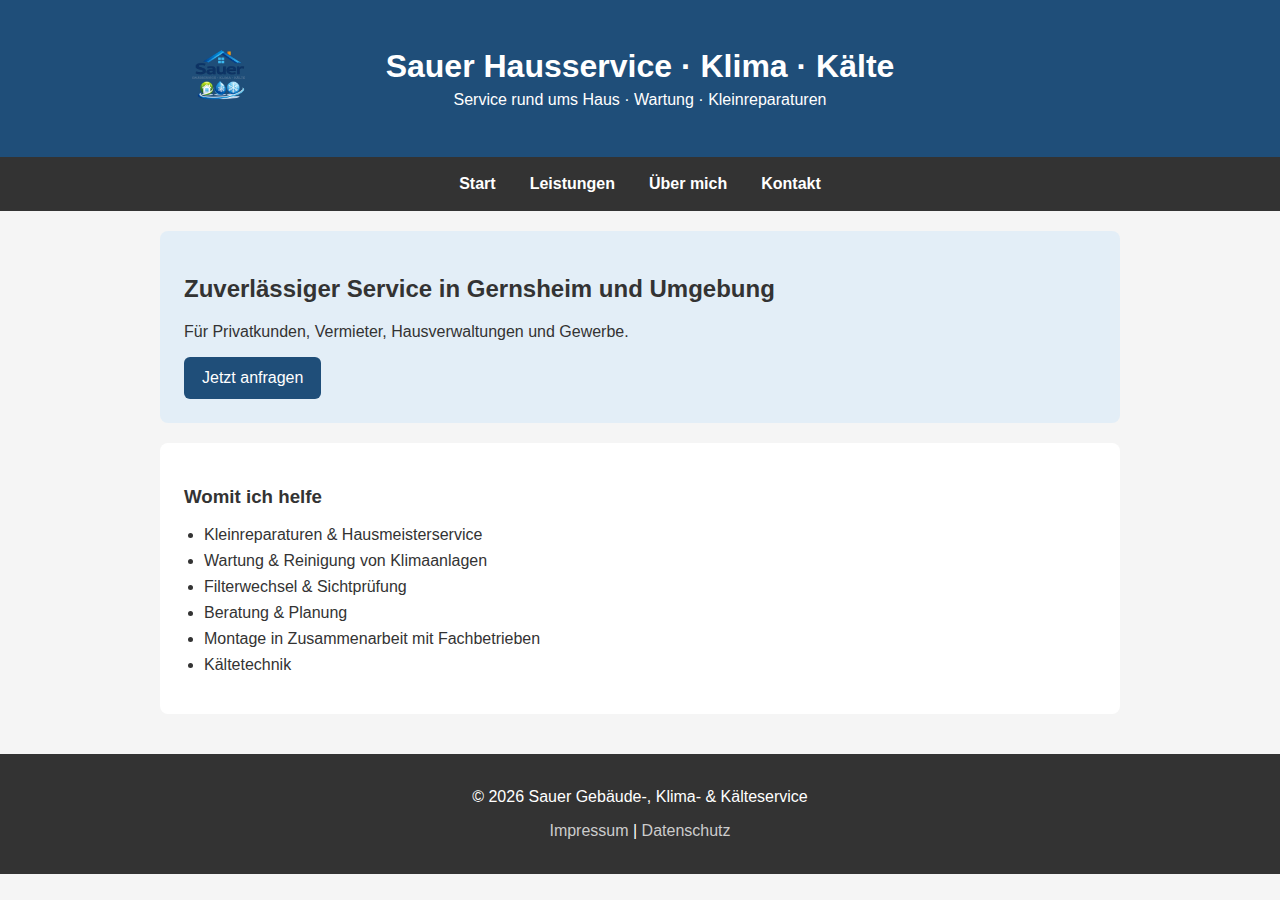
<file: index.html>
<!DOCTYPE html>
<html lang="de">
<head>
  <meta charset="UTF-8" />
  <meta name="viewport" content="width=device-width, initial-scale=1.0" />
  <title>Sauer Gebäude-, Klima- & Kälteservice</title>
  <link rel="stylesheet" href="style.css" />
</head>
<body>

  <header class="site-header">
    <div class="container header-layout">
  
      <!-- Logo links oben -->
      <img src="logo_transparent_weiß.png"
           alt="Sauer Hausservice · Klima · Kälte Logo"
           class="logo-left">
  
      <!-- Zentrierter Titel -->
      <div class="header-center">
        <h1>Sauer Hausservice · Klima · Kälte</h1>
        <p>Service rund ums Haus · Wartung · Kleinreparaturen</p>
      </div>
  
    </div>
  </header>
  
  

<nav>
  <div class="container">
    <a href="index.html">Start</a>
    <a href="leistungen.html">Leistungen</a>
    <a href="ueber-mich.html">Über mich</a>
    <a href="kontakt.html">Kontakt</a>
  </div>
</nav>

<main class="container">
  <section class="card hero">
    <h2>Zuverlässiger Service in Gernsheim und Umgebung</h2>
    <p>Für Privatkunden, Vermieter, Hausverwaltungen und Gewerbe.</p>
    <a class="button" href="kontakt.html">Jetzt anfragen</a>
  </section>

  <section class="card">
    <h3>Womit ich helfe</h3>
    <ul>
      <li>Kleinreparaturen & Hausmeisterservice</li>
      <li>Wartung & Reinigung von Klimaanlagen</li>
      <li>Filterwechsel & Sichtprüfung</li>
      <li>Beratung & Planung</li>
      <li>Montage in Zusammenarbeit mit Fachbetrieben</li>
      <li>Kältetechnik</li>
    </ul>
  </section>
</main>

<footer>
  <div class="container">
    <p>© 2026 Sauer Gebäude-, Klima- & Kälteservice</p>
    <p>
      <a href="impressum.html">Impressum</a> |
      <a href="datenschutz.html">Datenschutz</a>
    </p>
  </div>
</footer>

</body>
</html>
</file>
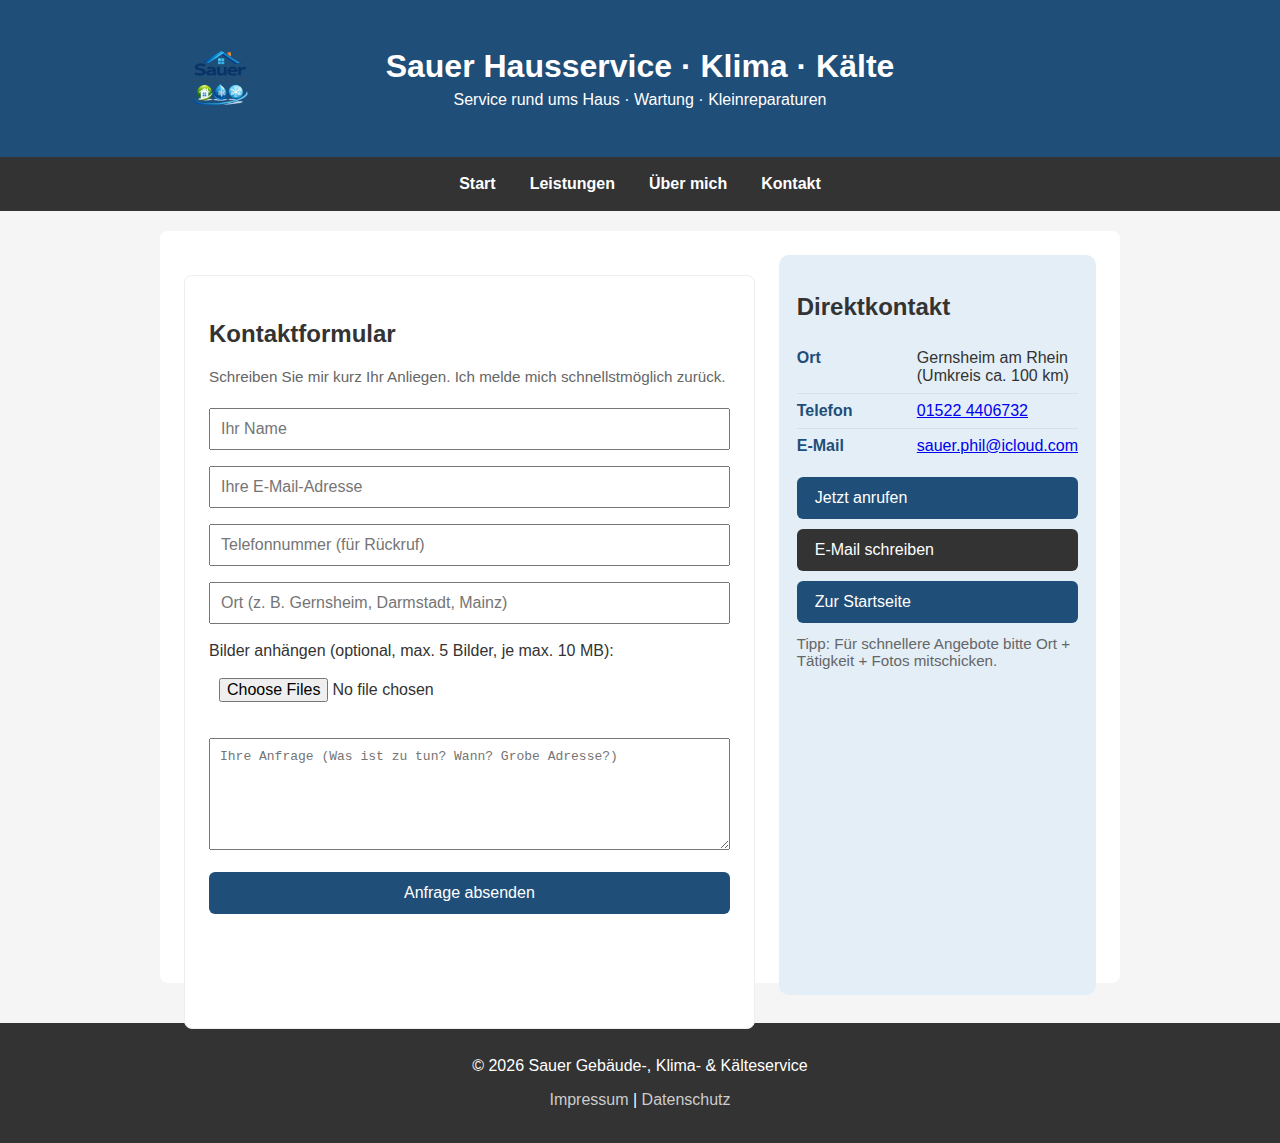
<file: kontakt.html>
<!DOCTYPE html>
<html lang="de">
<head>
  <meta charset="UTF-8" />
  <meta name="viewport" content="width=device-width, initial-scale=1.0" />
  <title>Kontakt – Sauer Hausservice & Klima · Kälte</title>
  <link rel="stylesheet" href="style.css" />
</head>
<body>

<header class="site-header">
  <div class="container header-layout">
    <img src="logo_transparent.png"
         alt="Sauer Hausservice · Klima · Kälte Logo"
         class="logo-left">

    <div class="header-center">
      <h1>Sauer Hausservice · Klima · Kälte</h1>
      <p>Service rund ums Haus · Wartung · Kleinreparaturen</p>
    </div>
  </div>
</header>

<nav>
  <div class="container">
    <a href="index.html">Start</a>
    <a href="leistungen.html">Leistungen</a>
    <a href="ueber-mich.html">Über mich</a>
    <a href="kontakt.html">Kontakt</a>
  </div>
</nav>

<main class="container">

  <section class="card contact-hero">

    <!-- Erfolgsmeldungen -->
    <script>
      const s = new URLSearchParams(location.search).get("status");
      if (s === "sent") alert("Danke! Ihre Anfrage wurde erfolgreich gesendet.");
    </script>

    <!-- Kontaktformular -->
    <div class="card contact-card">
      <h2 class="contact-title">Kontaktformular</h2>
      <p class="form-hint">
        Schreiben Sie mir kurz Ihr Anliegen. Ich melde mich schnellstmöglich zurück.
      </p>

      <form action="https://formspree.io/f/mpqqwjqy"
            method="POST"
            enctype="multipart/form-data">

        <!-- Spam-Schutz -->
        <input type="text" name="_gotcha" style="display:none">

        <input type="text" name="name" placeholder="Ihr Name" required>

        <input type="email" name="email" placeholder="Ihre E-Mail-Adresse" required>

        <input type="tel" name="telefon" placeholder="Telefonnummer (für Rückruf)">

        <input type="text" name="ort" placeholder="Ort (z. B. Gernsheim, Darmstadt, Mainz)">

        <!-- Bilder Upload + Vorschau -->
        <label style="margin-top:10px; display:block;">
          Bilder anhängen (optional, max. 5 Bilder, je max. 10 MB):
          <input type="file"
                 id="bilderInput"
                 name="bilder[]"
                 accept="image/*"
                 multiple>
        </label>

        <!-- Meldung für Fehler -->
        <div id="uploadHinweis" class="form-hint" style="margin-top:8px;"></div>

        <!-- Vorschau-Liste -->
        <div id="bildListe" style="margin-top:10px;"></div>

        <textarea name="message" rows="6"
          placeholder="Ihre Anfrage (Was ist zu tun? Wann? Grobe Adresse?)"
          required></textarea>

        <!-- E-Mail-Betreff -->
        <input type="hidden" name="_subject"
               value="Neue Anfrage mit Bildern über haustechniksauer.de">

        <!-- Weiterleitung nach Absenden -->
        <input type="hidden" name="_next"
               value="https://www.haustechniksauer.de/kontakt.html?status=sent">

        <button type="submit">Anfrage absenden</button>

      </form>

    </div>

    <!-- Direktkontakt -->
    <div class="info-box">
      <h2 class="contact-title">Direktkontakt</h2>

      <div class="kv">
        <div><b>Ort</b><span>Gernsheim am Rhein (Umkreis ca. 100 km)</span></div>
        <div><b>Telefon</b><span><a href="tel:015224406732">01522 4406732</a></span></div>
        <div><b>E-Mail</b><span><a href="mailto:sauer.phil@icloud.com">sauer.phil@icloud.com</a></span></div>
      </div>

      <div class="quick-actions">
        <a class="button" href="tel:015224406732">Jetzt anrufen</a>
        <a class="button secondary"
           href="mailto:sauer.phil@icloud.com?subject=Anfrage%20Hausservice%20/%20Klimaservice">
          E-Mail schreiben
        </a>
        <a class="button" href="index.html">Zur Startseite</a>
      </div>

      <p class="form-hint" style="margin-top:12px;">
        Tipp: Für schnellere Angebote bitte Ort + Tätigkeit + Fotos mitschicken.
      </p>
    </div>

  </section>

</main>

<footer>
  <div class="container">
    <p>© 2026 Sauer Gebäude-, Klima- & Kälteservice</p>
    <p>
      <a href="impressum.html">Impressum</a> |
      <a href="datenschutz.html">Datenschutz</a>
    </p>
  </div>
</footer>

<!-- Script: Bilder mit Thumbnail anzeigen + einzeln löschen + Begrenzung -->
<script>
  const bilderInput = document.getElementById("bilderInput");
  const bildListe = document.getElementById("bildListe");
  const uploadHinweis = document.getElementById("uploadHinweis");

  const MAX_FILES = 5;
  const MAX_SIZE_BYTES = 10 * 1024 * 1024; // 10 MB

  // Wir speichern Dateien + Preview-URL
  let dateien = []; // { file: File, url: string }

  bilderInput.addEventListener("change", function () {
    uploadHinweis.textContent = ""; // reset

    const neu = Array.from(bilderInput.files);

    // Filter: nur Bilder + Größe prüfen
    const gueltigeDateien = [];
    const fehler = [];

    for (const file of neu) {
      if (!file.type.startsWith("image/")) {
        fehler.push(`"${file.name}" ist kein Bild und wurde ignoriert.`);
        continue;
      }
      if (file.size > MAX_SIZE_BYTES) {
        fehler.push(`"${file.name}" ist zu groß (${formatBytes(file.size)}). Max. 10 MB.`);
        continue;
      }
      gueltigeDateien.push(file);
    }

    // Limit prüfen (bereits ausgewählt + neue)
    const freiePlaetze = MAX_FILES - dateien.length;
    if (freiePlaetze <= 0) {
      fehler.push(`Maximal ${MAX_FILES} Bilder erlaubt. Bitte erst ein Bild löschen, um ein neues hinzuzufügen.`);
    }

    // Nur so viele hinzufügen, wie noch Platz ist
    const hinzufuegen = gueltigeDateien.slice(0, Math.max(0, freiePlaetze));
    if (gueltigeDateien.length > hinzufuegen.length) {
      fehler.push(`Es wurden nur ${hinzufuegen.length} weitere Bilder übernommen (Max. ${MAX_FILES} insgesamt).`);
    }

    for (const file of hinzufuegen) {
      const url = URL.createObjectURL(file);
      dateien.push({ file, url });
    }

    // Info anzeigen (wenn was war)
    if (fehler.length > 0) {
      uploadHinweis.textContent = fehler.join(" ");
    } else {
      uploadHinweis.textContent = `Ausgewählt: ${dateien.length}/${MAX_FILES} Bilder.`;
    }

    updateListe();
    syncInput();

    // Damit erneutes Auswählen derselben Datei wieder "change" auslöst:
    bilderInput.value = "";
  });

  function updateListe() {
    bildListe.innerHTML = "";

    if (dateien.length === 0) {
      uploadHinweis.textContent = "";
      return;
    }

    dateien.forEach((item, index) => {
      const row = document.createElement("div");
      row.style.display = "grid";
      row.style.gridTemplateColumns = "84px 1fr auto";
      row.style.gap = "10px";
      row.style.alignItems = "center";
      row.style.marginBottom = "10px";
      row.style.padding = "10px";
      row.style.border = "1px solid #eee";
      row.style.borderRadius = "8px";
      row.style.background = "#fff";

      const img = document.createElement("img");
      img.src = item.url;
      img.alt = "Vorschau";
      img.style.width = "84px";
      img.style.height = "64px";
      img.style.objectFit = "cover";
      img.style.borderRadius = "6px";
      img.style.border = "1px solid #eee";

      const info = document.createElement("div");
      info.style.minWidth = "0";

      const name = document.createElement("div");
      name.textContent = item.file.name;
      name.style.fontWeight = "bold";
      name.style.overflow = "hidden";
      name.style.textOverflow = "ellipsis";
      name.style.whiteSpace = "nowrap";

      const meta = document.createElement("div");
      meta.style.color = "#666";
      meta.style.fontSize = "0.9em";
      meta.textContent = formatBytes(item.file.size);

      info.appendChild(name);
      info.appendChild(meta);

      const remove = document.createElement("button");
      remove.type = "button";
      remove.textContent = "Löschen";
      remove.style.border = "none";
      remove.style.background = "#c0392b";
      remove.style.color = "white";
      remove.style.borderRadius = "8px";
      remove.style.cursor = "pointer";
      remove.style.padding = "8px 12px";

      remove.onclick = () => {
        URL.revokeObjectURL(dateien[index].url);
        dateien.splice(index, 1);
        updateListe();
        syncInput();
        uploadHinweis.textContent = dateien.length ? `Ausgewählt: ${dateien.length}/${MAX_FILES} Bilder.` : "";
      };

      row.appendChild(img);
      row.appendChild(info);
      row.appendChild(remove);

      bildListe.appendChild(row);
    });
  }

  function syncInput() {
    const dataTransfer = new DataTransfer();
    dateien.forEach(item => dataTransfer.items.add(item.file));
    bilderInput.files = dataTransfer.files;
  }

  function formatBytes(bytes) {
    const units = ["B", "KB", "MB", "GB"];
    let i = 0;
    let num = bytes;
    while (num >= 1024 && i < units.length - 1) {
      num /= 1024;
      i++;
    }
    return `${num.toFixed(i === 0 ? 0 : 1)} ${units[i]}`;
  }
</script>

</body>
</html>
</file>
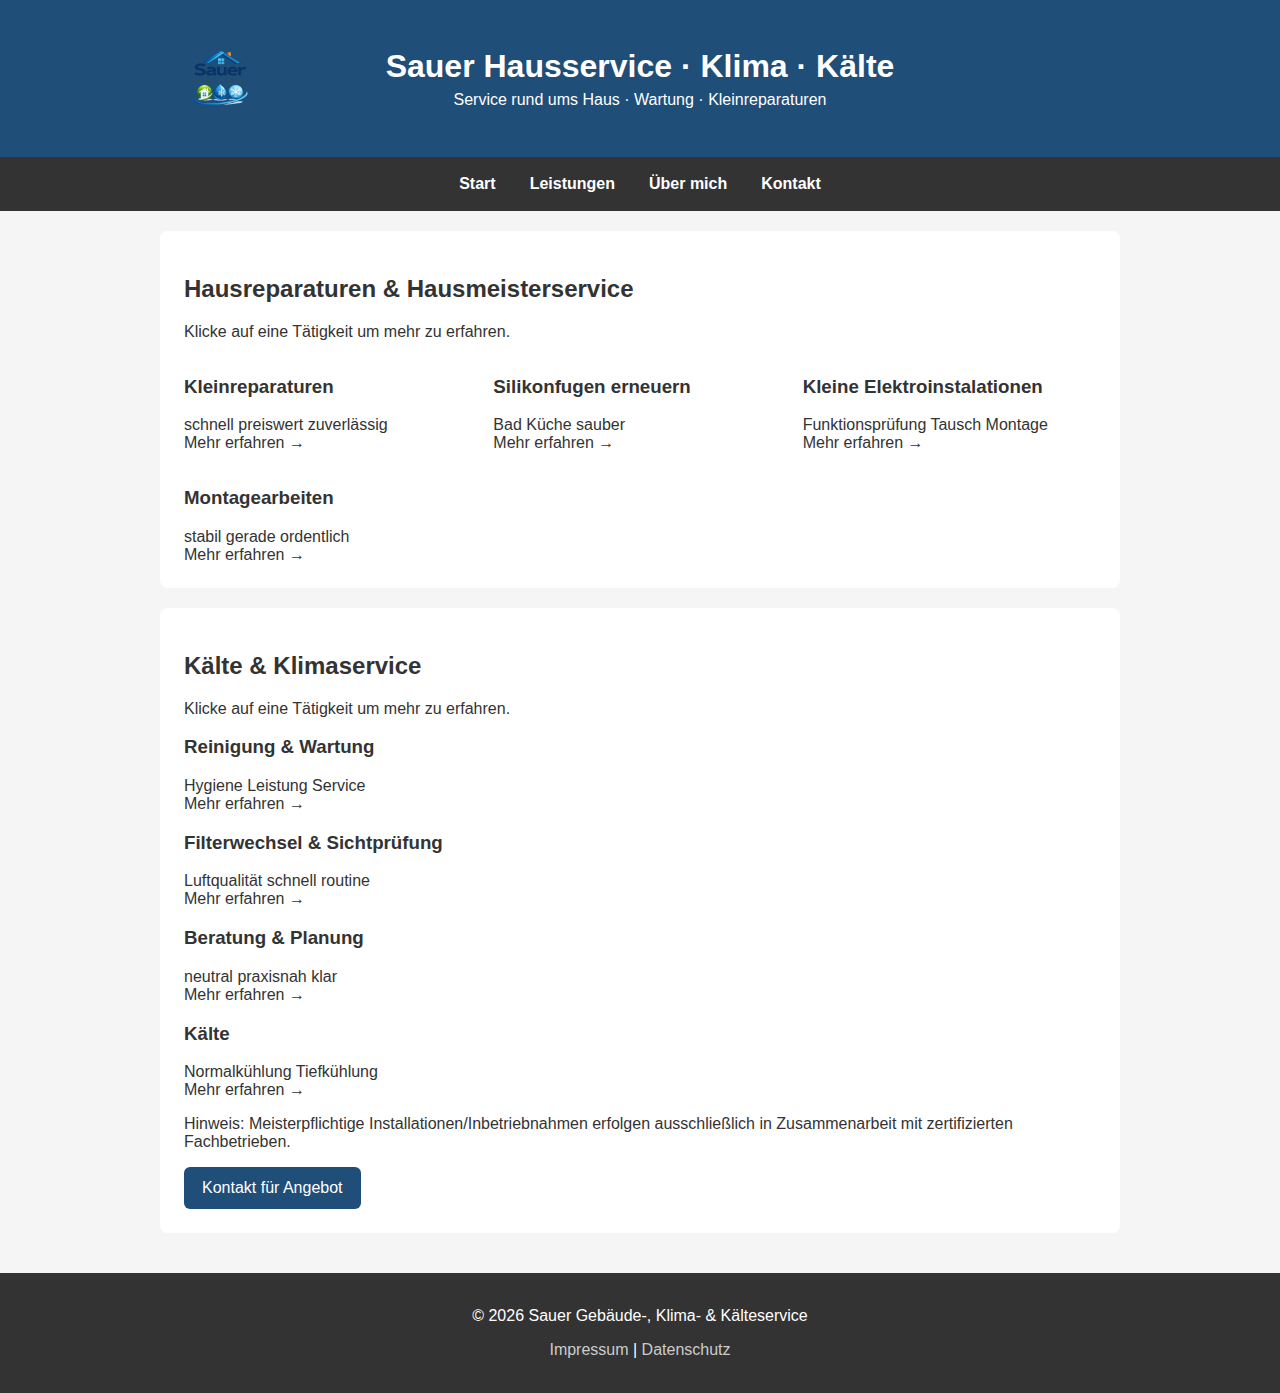
<file: leistungen.html>
<!DOCTYPE html>
<html lang="de">
<head>
  <meta charset="UTF-8" />
  <meta name="viewport" content="width=device-width, initial-scale=1.0" />
  <title>Leistungen – Hausservice & Klimaservice Hessen</title>
  <link rel="stylesheet" href="style.css" />
</head>
<body>

  <header class="site-header">
    <div class="container header-layout">
  
      <!-- Logo links oben -->
      <img src="logo_transparent.png"
           alt="Sauer Hausservice · Klima · Kälte Logo"
           class="logo-left">
  
      <!-- Zentrierter Titel -->
      <div class="header-center">
        <h1>Sauer Hausservice · Klima · Kälte</h1>
        <p>Service rund ums Haus · Wartung · Kleinreparaturen</p>
      </div>
  
    </div>
  </header>
  

<nav>
  <div class="container">
    <a href="index.html">Start</a>
    <a href="leistungen.html">Leistungen</a>
    <a href="ueber-mich.html">Über mich</a>
    <a href="kontakt.html">Kontakt</a>
  </div>
</nav>

<main class="container">

  <section class="card">
    <h2 class="section-title">Hausreparaturen & Hausmeisterservice</h2>
    <p>Klicke auf eine Tätigkeit um mehr zu erfahren.</p>

    <div class="grid">
      <!-- Karte 1 -->
      <div class="service-card"
           data-title="Kleinreparaturen"
           data-img=reperatur.jpeg
           data-text="Schnelle Hilfe bei kleinen Schäden im Haushalt – sauber, zuverlässig, transparent."
           data-list="Befestigungen & Nachziehen|Kleine Ausbesserungen|Dichtungen & Kleinteile|Allgemeine Reparaturen">
        <h3>Kleinreparaturen</h3>
        <div class="badges">
          <span class="badge">schnell</span>
          <span class="badge">preiswert</span>
          <span class="badge">zuverlässig</span>
        </div>
        <div class="more">Mehr erfahren →</div>
      </div>

    

      <!-- Karte 2 -->
      <div class="service-card"
           data-title="Silikonfugen erneuern"
           data-img= "Silkon.jpeg"
           data-text="Neue Fugen in Bad/Küche – sauber abgezogen, damit es wieder ordentlich aussieht und dicht bleibt."
           data-list="Alte Fuge entfernen|Reinigung & Vorbereitung|Neue Fuge ziehen|Sichtkontrolle & Pflegehinweise">
        <h3>Silikonfugen erneuern</h3>
        <div class="badges">
          <span class="badge">Bad</span>
          <span class="badge">Küche</span>
          <span class="badge">sauber</span>
        </div>
        <div class="more">Mehr erfahren →</div>
      </div>

      <!-- Karte 3 -->
      <div class="service-card"
           data-title="Kleine Elektroinstalationen"
           data-img=Steckdose.jpeg
           data-text="Klemmt ein Schalter oder funktioniert eine Steckdose nicht richtig?
           Ich prüfe sichtbare Komponenten und führe kleine, zulässige Elektroarbeiten durch – sorgfältig und nachvollziehbar."
           data-list="Sichtprüfung von Schaltern & Steckdosen|Austausch von Abdeckungen & Rahmen|Ersetzen defekter Schalter oder Steckdosen ohne Eingriff in die Hausinstallation|Montage von Lampen|Funktionsprüfung">
        <h3>Kleine Elektroinstalationen</h3>
        <div class="badges">
          <span class="badge">Funktionsprüfung</span>
          <span class="badge">Tausch</span>
          <span class="badge">Montage</span>
        </div>
        <div class="more">Mehr erfahren →</div>
       
      </div>
      

      <!-- Karte 4 -->
      <div class="service-card"
           data-title="Montagearbeiten"
           data-img=montage.jpeg
           data-text="Montage von Möbeln, Regalen, Vorhangstangen & Co. – ordentlich und stabil."
           data-list="Möbelmontage|Regale & Halterungen|Bohren & Dübeln|Saubere Ausrichtung">
        <h3>Montagearbeiten</h3>
        <div class="badges">
          <span class="badge">stabil</span>
          <span class="badge">gerade</span>
          <span class="badge">ordentlich</span>
        </div>
        <div class="more">Mehr erfahren →</div>
      </div>
    </div>
  </section>

  <section class="card">
    <h2 class="section-title">Kälte & Klimaservice</h2>
    <p>Klicke auf eine Tätigkeit um mehr zu erfahren.</p>

  
      <!-- Klima 1 -->
      <div class="service-card"
           data-title="Reinigung & Wartung"
           data-img=Wartung.jpeg
           data-text="Regelmäßige Reinigung hilft gegen Gerüche und erhält die Leistung. Ich arbeite sauber und dokumentiert."
           data-list="Sichtprüfung|Reinigung (außen/innen)|Kondensat prüfen|Dokumentation">
        <h3>Reinigung & Wartung</h3>
        <div class="badges">
          <span class="badge">Hygiene</span>
          <span class="badge">Leistung</span>
          <span class="badge">Service</span>
        </div>
        <div class="more">Mehr erfahren →</div>
      </div>

      <!-- Klima 2 -->
      <div class="service-card"
           data-title="Filterwechsel & Sichtprüfung"
           data-img=filter.jpeg
    
           data-text="Filterwechsel und Sichtprüfung – sinnvoll für Luftqualität und Betriebssicherheit."
           data-list="Filterzustand prüfen|Filterwechsel|Reinigung Umgebung|Kurzer Funktionstest">
        <h3>Filterwechsel & Sichtprüfung</h3>
        <div class="badges">
          <span class="badge">Luftqualität</span>
          <span class="badge">schnell</span>
          <span class="badge">routine</span>
        </div>
        <div class="more">Mehr erfahren →</div>
      </div>

      <!-- Klima 3 -->
      <div class="service-card"
           data-title="Beratung & Planung"
           data-img="img/beratung.jpg"
           data-text="Beratung zur passenden Lösung, Standort, Geräusch, Verbrauch und sinnvollen Wartungsintervallen."
           data-list="Bedarf klären|Vor-Ort-Einschätzung|Empfehlung Geräteklasse|Planung/Abstimmung">
        <h3>Beratung & Planung</h3>
        <div class="badges">
          <span class="badge">neutral</span>
          <span class="badge">praxisnah</span>
          <span class="badge">klar</span>
        </div>
        <div class="more">Mehr erfahren →</div>
      </div>
       <!-- Klima 4 -->
       <div class="service-card"
       data-title="Kälte"
       data-img="img/beratung.jpg"
       data-text="Sie haben ein Problem mit ihrer Kühlung oder benötigen eine Wartung, wir kümmern uns darum und finden eine passende lösung."
       data-list="Fehlersuche|Vor-Ort-Einschätzung|Reperatur|Wartung und Service|Neuanlagen">
    <h3>Kälte</h3>
    <div class="badges">
      <span class="badge">Normalkühlung</span>
      <span class="badge">Tiefkühlung</span>
  
    </div>
    <div class="more">Mehr erfahren →</div>
  </div>
</div>

    <p class="hinweis small-note">
      Hinweis: Meisterpflichtige Installationen/Inbetriebnahmen erfolgen ausschließlich in Zusammenarbeit mit zertifizierten Fachbetrieben.
    </p>

    <a class="button" href="kontakt.html">Kontakt für Angebot</a>
  </section>

</main>

<footer>
  <div class="container">
    <p>© 2026 Sauer Gebäude-, Klima- & Kälteservice</p>
    <p>
      <a href="impressum.html">Impressum</a> |
      <a href="datenschutz.html">Datenschutz</a>
    </p>
  </div>
</footer>

<!-- ====== Modal (Popup) ====== -->
<dialog class="modal" id="serviceModal" aria-label="Leistungsdetails">
  <div class="modal-header">
    <h3 id="modalTitle">Titel</h3>
    <button class="modal-close" id="modalClose" aria-label="Schließen">×</button>
  </div>

  <div class="modal-body">
    <div>
      <p id="modalText"></p>
      <strong>Typische Inhalte:</strong>
      <ul id="modalList"></ul>
      <p class="small-note">Du möchtest dazu ein Angebot? Schreib mir kurz über die Kontaktseite.</p>
      <a class="button" href="kontakt.html">Kontakt</a>
    </div>

    <div>
      <img id="modalImg" alt="Beispielbild zur Leistung" />
    </div>
  </div>
</dialog>

<script>
  const modal = document.getElementById("serviceModal");
  const modalTitle = document.getElementById("modalTitle");
  const modalText = document.getElementById("modalText");
  const modalList = document.getElementById("modalList");
  const modalImg = document.getElementById("modalImg");
  const modalClose = document.getElementById("modalClose");

  function openModalFromCard(card) {
    modalTitle.textContent = card.dataset.title || "Leistung";
    modalText.textContent = card.dataset.text || "";

    // Liste bauen
    modalList.innerHTML = "";
    const items = (card.dataset.list || "").split("|").filter(Boolean);
    items.forEach(i => {
      const li = document.createElement("li");
      li.textContent = i;
      modalList.appendChild(li);
    });

    // Bild setzen (falls fehlt -> fallback)
    const imgSrc = card.dataset.img || "";
    modalImg.src = imgSrc;
    modalImg.onerror = () => {
      modalImg.removeAttribute("src");
      modalImg.alt = "Kein Bild vorhanden (Platzhalter).";
    };

    modal.showModal();
  }

  document.querySelectorAll(".service-card").forEach(card => {
    card.addEventListener("click", () => openModalFromCard(card));
    card.addEventListener("keypress", (e) => {
      if (e.key === "Enter" || e.key === " ") openModalFromCard(card);
    });
    card.setAttribute("tabindex", "0");
    card.setAttribute("role", "button");
    card.setAttribute("aria-label", "Details öffnen: " + (card.dataset.title || "Leistung"));
  });

  modalClose.addEventListener("click", () => modal.close());
  modal.addEventListener("click", (e) => {
    const rect = modal.getBoundingClientRect();
    const clickedInDialog = (
      e.clientX >= rect.left && e.clientX <= rect.right &&
      e.clientY >= rect.top && e.clientY <= rect.bottom
    );
    if (!clickedInDialog) modal.close();
  });
</script>

</body>
</html>
</file>
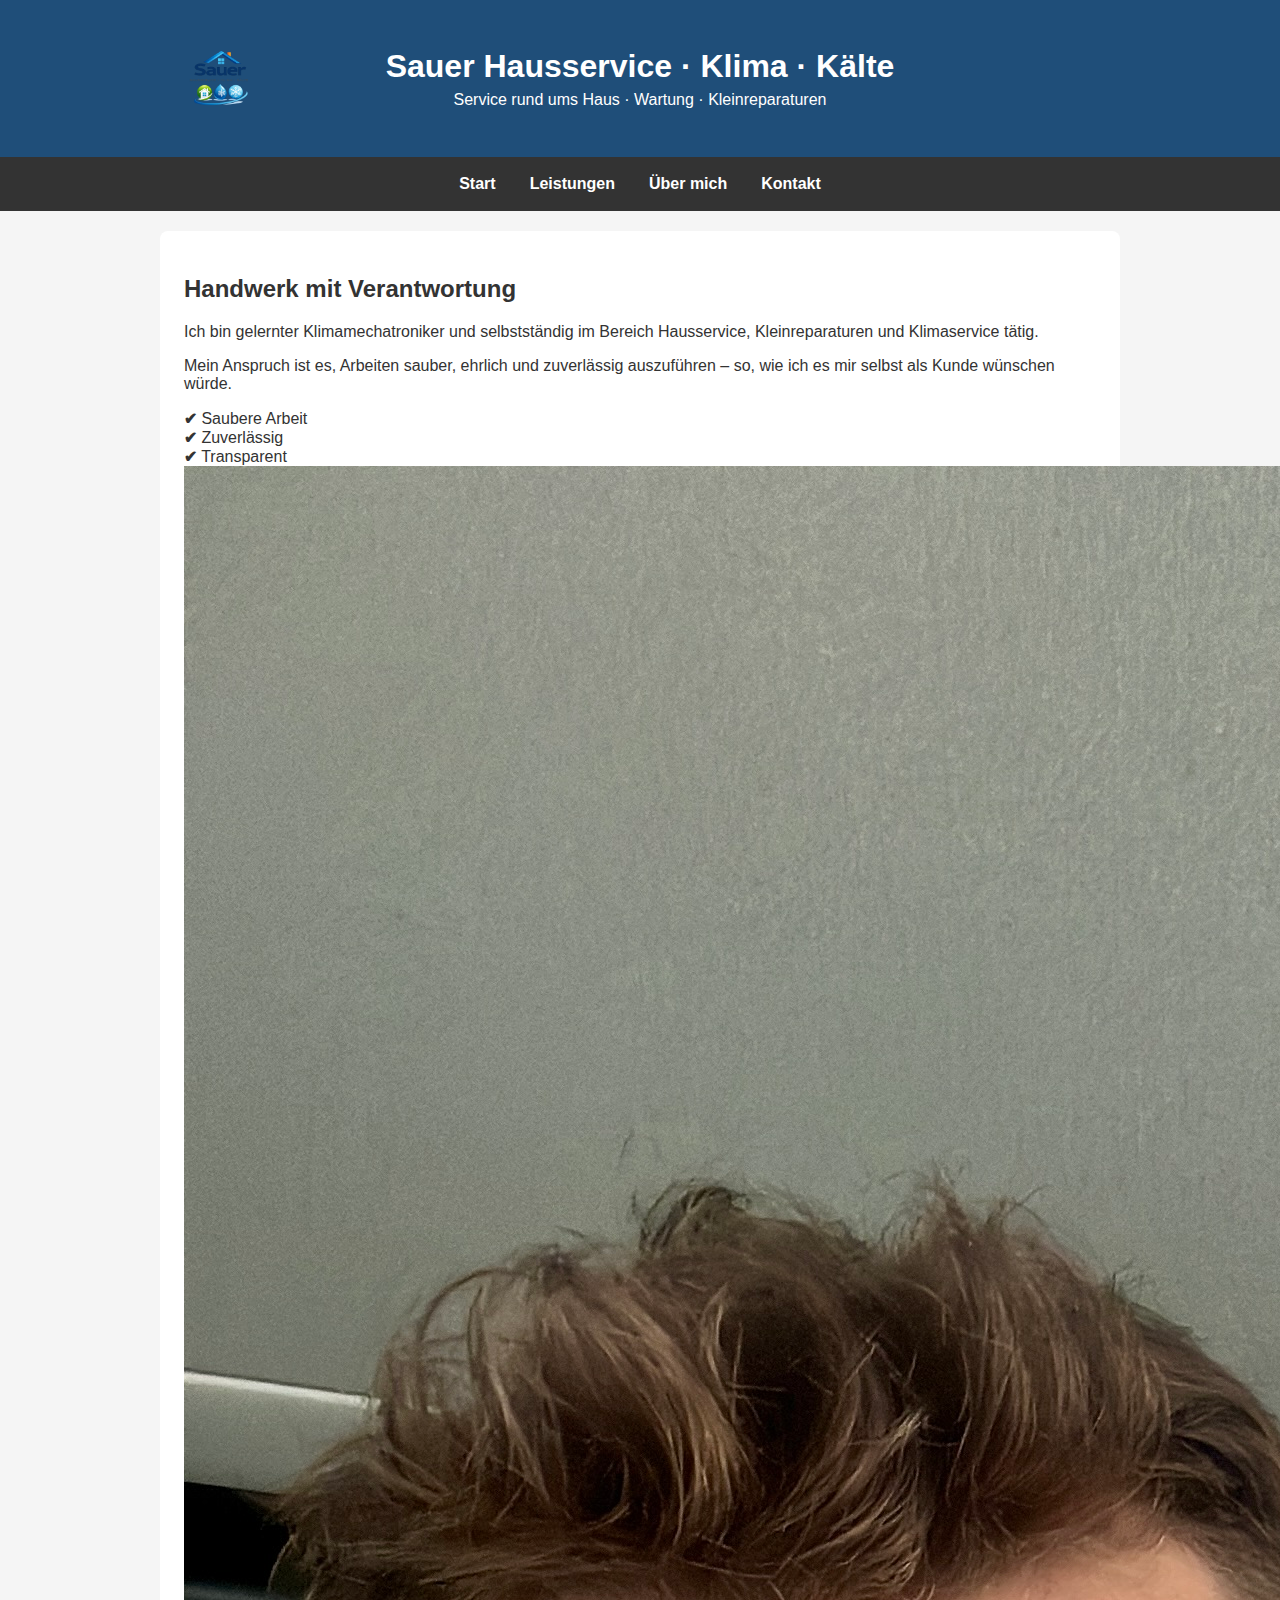
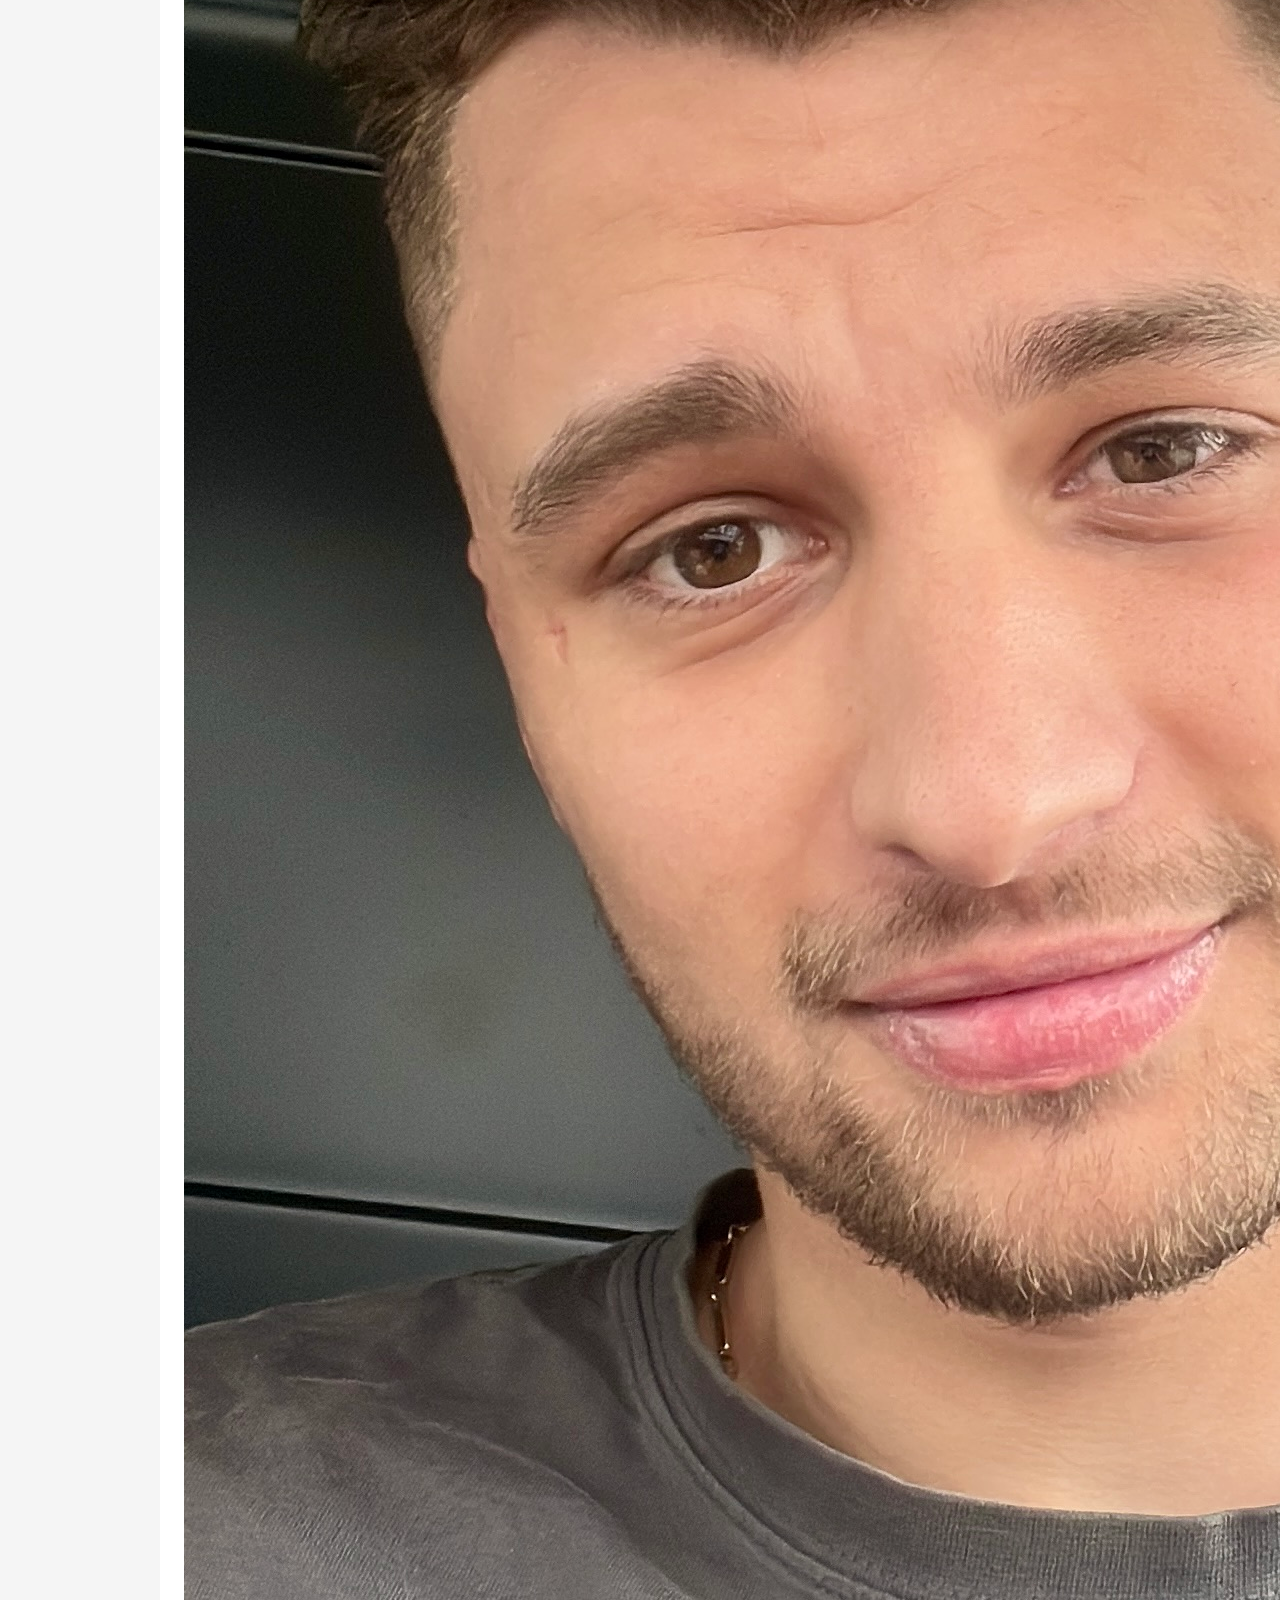
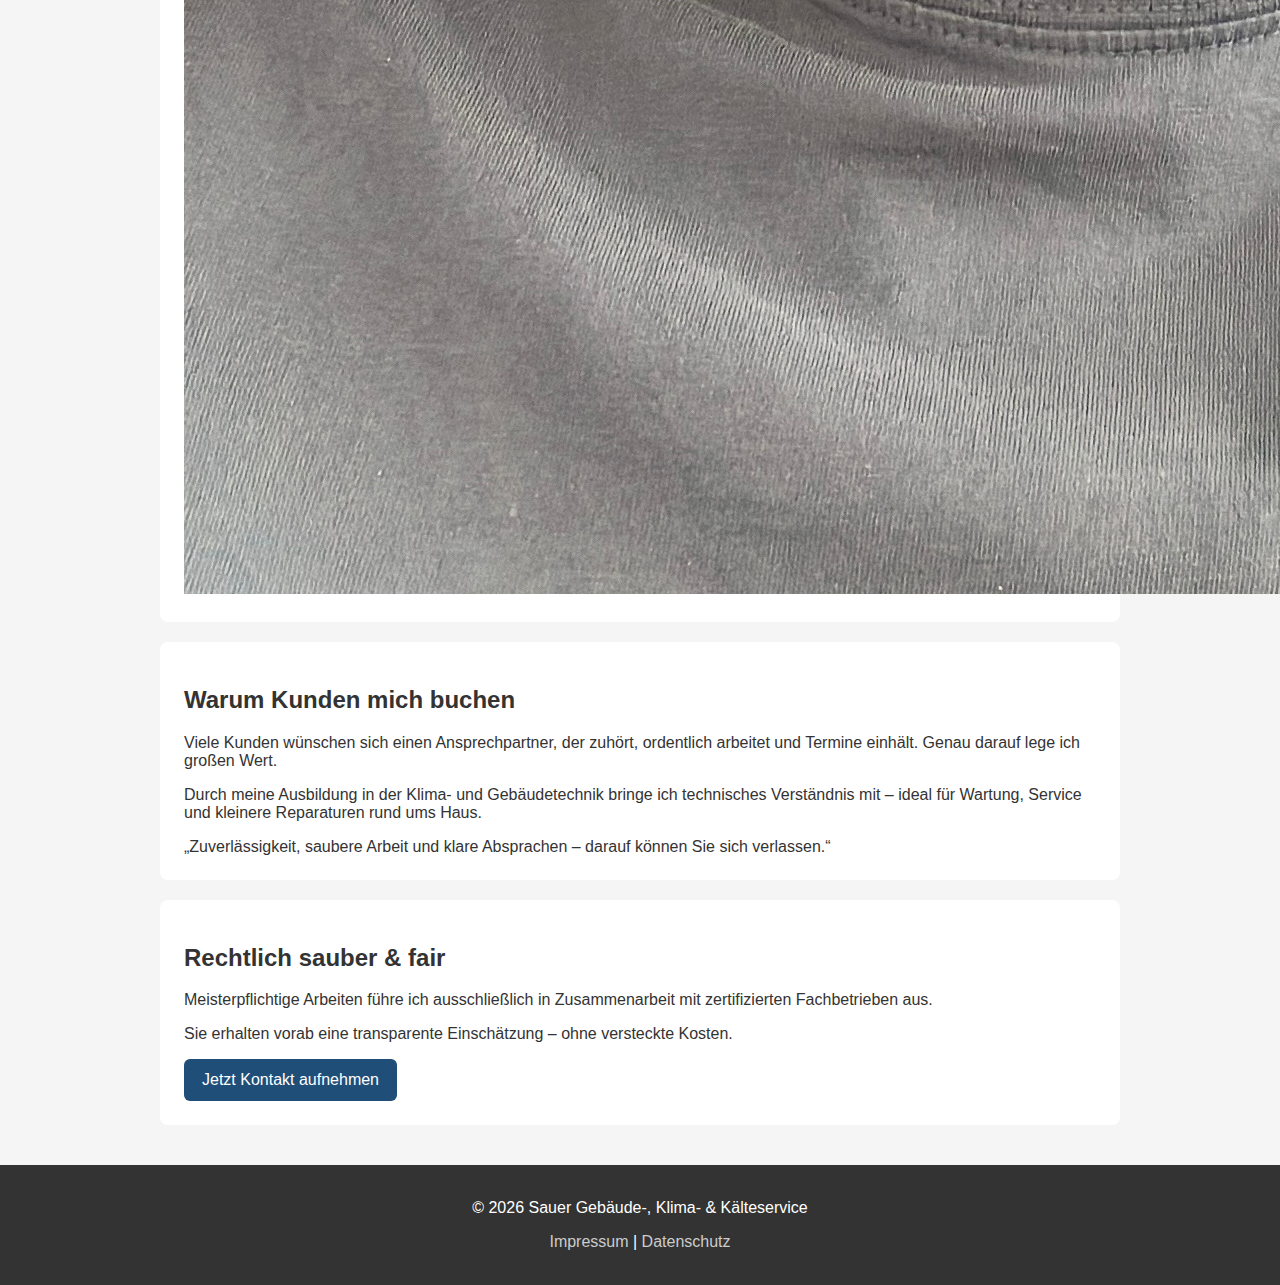
<file: ueber-mich.html>
<!DOCTYPE html>
<html lang="de">
<head>
  <meta charset="UTF-8" />
  <meta name="viewport" content="width=device-width, initial-scale=1.0" />
  <title>Über mich – Hausservice & Klimaservice Hessen</title>
  <link rel="stylesheet" href="style.css" />
</head>
<body>

  <header class="site-header">
    <div class="container header-layout">
  
      <!-- Logo links oben -->
      <img src="logo_transparent.png"
           alt="Sauer Hausservice · Klima · Kälte Logo"
           class="logo-left">
  
      <!-- Zentrierter Titel -->
      <div class="header-center">
        <h1>Sauer Hausservice · Klima · Kälte</h1>
        <p>Service rund ums Haus · Wartung · Kleinreparaturen</p>
      </div>
  
    </div>
  </header>
  

<nav>
  <div class="container">
    <a href="index.html">Start</a>
    <a href="leistungen.html">Leistungen</a>
    <a href="ueber-mich.html">Über mich</a>
    <a href="kontakt.html">Kontakt</a>
  </div>
</nav>

<main class="container">

  <!-- Hero -->
  <section class="card about-hero">
    <div class="about-box">
      <h2>Handwerk mit Verantwortung</h2>
      <p>
        Ich bin gelernter Klimamechatroniker und selbstständig im Bereich
        Hausservice, Kleinreparaturen und Klimaservice tätig.
      </p>
      <p>
        Mein Anspruch ist es, Arbeiten sauber, ehrlich und zuverlässig auszuführen –
        so, wie ich es mir selbst als Kunde wünschen würde.
      </p>

      <div class="about-highlights">
        <div class="highlight">
          <strong>✔</strong>
          Saubere Arbeit
        </div>
        <div class="highlight">
          <strong>✔</strong>
          Zuverlässig
        </div>
        <div class="highlight">
          <strong>✔</strong>
          Transparent
        </div>
      </div>
    </div>

    <!-- Foto -->
    <img src="ich.JPG" alt="Hausservice und Klimaservice – persönlich vor Ort" class="about-photo">
  </section>

  <!-- Text -->
  <section class="card">
    <h2>Warum Kunden mich buchen</h2>
    <p>
      Viele Kunden wünschen sich einen Ansprechpartner, der zuhört,
      ordentlich arbeitet und Termine einhält. Genau darauf lege ich großen Wert.
    </p>
    <p>
      Durch meine Ausbildung in der Klima- und Gebäudetechnik bringe ich technisches
      Verständnis mit – ideal für Wartung, Service und kleinere Reparaturen rund ums Haus.
    </p>

    <div class="about-quote">
      „Zuverlässigkeit, saubere Arbeit und klare Absprachen – darauf können Sie sich verlassen.“
    </div>
  </section>

  <!-- Sicherheit -->
  <section class="card">
    <h2>Rechtlich sauber & fair</h2>
    <p>
      Meisterpflichtige Arbeiten führe ich ausschließlich in Zusammenarbeit
      mit zertifizierten Fachbetrieben aus.
    </p>
    <p>
      Sie erhalten vorab eine transparente Einschätzung – ohne versteckte Kosten.
    </p>

    <a class="button" href="kontakt.html">Jetzt Kontakt aufnehmen</a>
  </section>

</main>

<footer>
  <div class="container">
    <p>© 2026 Sauer Gebäude-, Klima- & Kälteservice</p>
    <p>
      <a href="impressum.html">Impressum</a> |
      <a href="datenschutz.html">Datenschutz</a>
    </p>
  </div>
</footer>

</body>
</html>
</file>
<file: style.css>
/* ====== Basis ====== */
body{
  font-family: Arial, sans-serif;
  margin:0;
  background:#f5f5f5;
  color:#333;
}

.container{
  max-width: 960px;
  margin: 0 auto;
  padding: 0 16px;
}

.card{
  background:#fff;
  margin: 20px 0;
  padding: 24px;
  border-radius: 8px;
}

/* ====== Header / Navi ====== */
header{
  background:#1f4e79;
  color:#fff;
  padding: 28px 0;
  text-align:center;
}

header h1{
  margin: 0 0 6px 0;
}

nav{
  background:#333;
  position: sticky;
  top: 0;
  z-index: 10;
}

nav .container{
  display:flex;
  gap: 14px;
  justify-content:center;
  flex-wrap: wrap;
  padding: 10px 16px;
}

nav a{
  color:#fff;
  text-decoration:none;
  font-weight:bold;
  padding: 8px 10px;
  border-radius: 6px;
}

nav a:hover{
  text-decoration: underline;
}

/* ====== Hero / Buttons ====== */
.hero{
  background:#e3eef7;
}

.button{
  display:inline-block;
  background:#1f4e79;
  color:#fff;
  padding: 12px 18px;
  text-decoration:none;
  border-radius: 6px;
}

.button:hover{
  background:#163a5a;
}

.button.secondary{
  background:#333;
}

.button.secondary:hover{
  background:#222;
}

/* ====== Listen ====== */
ul{
  padding-left: 20px;
}

li{
  margin: 8px 0;
}

/* ====== Form ====== */
form input,
form textarea{
  width:100%;
  padding:10px;
  margin: 8px 0;
  font-size: 1em;
  box-sizing: border-box;
}

form input[type="file"]{
  background:#fff;
}

form button{
  width:100%;
  border:none;
  padding:12px;
  background:#1f4e79;
  color:#fff;
  font-size: 1em;
  cursor:pointer;
  border-radius: 6px;
  margin-top: 10px;
}

form button:hover{
  background:#163a5a;
}

/* ====== Footer ====== */
footer{
  background:#333;
  color:#fff;
  padding: 18px 0;
  margin-top: 40px;
  text-align:center;
}

footer a{
  color:#ccc;
  text-decoration:none;
}

footer a:hover{
  color:#fff;
}

/* ====== Hinweistext ====== */
.form-hint{
  color:#666;
  font-size: 0.95em;
}

/* ====== Grid / Leistungen ====== */
.grid {
  display: grid;
  grid-template-columns: repeat(3, minmax(0, 1fr));
  gap: 16px;
}

@media (max-width: 900px) {
  .grid { grid-template-columns: repeat(2, minmax(0, 1fr)); }
}
@media (max-width: 600px) {
  .grid { grid-template-columns: 1fr; }
}

/* ====== Kontakt – FINAL LAYOUT ====== */
.contact-hero{
  display: grid;
  grid-template-columns: 1.3fr 0.7fr;
  gap: 24px;
  align-items: stretch;
}

/* Formular links */
.contact-card{
  border: 1px solid #eee;
  height: 100%;
}

/* Direktkontakt rechts */
.info-box{
  background: #e3eef7;
  padding: 18px;
  border-radius: 10px;
  height: 100%;
}

/* Key-Value Liste */
.kv div{
  display: grid;
  grid-template-columns: 110px 1fr;
  gap: 10px;
  padding: 8px 0;
  border-bottom: 1px solid rgba(0,0,0,0.06);
}

.kv div:last-child{
  border-bottom: none;
}

.kv b{
  color: #1f4e79;
}

.quick-actions{
  display: grid;
  gap: 10px;
  margin-top: 14px;
}

/* ====== Mobil ====== */
@media (max-width: 900px){
  .contact-hero{
    grid-template-columns: 1fr;
  }
}

/* ====== Einheitlicher Header ====== */
.site-header{
  background:#1f4e79;
  color:white;
}

.header-layout{
  position: relative;
  display: flex;
  align-items: center;
  justify-content: center;
  padding: 20px 0;
}

.logo-left{
  position: absolute;
  left: 0;
  max-width: 120px;
  height: auto;
}

.header-center{
  text-align: center;
}

.header-center h1{
  margin: 0;
}

.header-center p{
  margin: 6px 0 0 0;
}

@media (max-width: 700px){
  .header-layout{
    flex-direction: column;
  }

  .logo-left{
    position: static;
    margin-bottom: 10px;
    max-width: 110px;
  }
}
</file>
